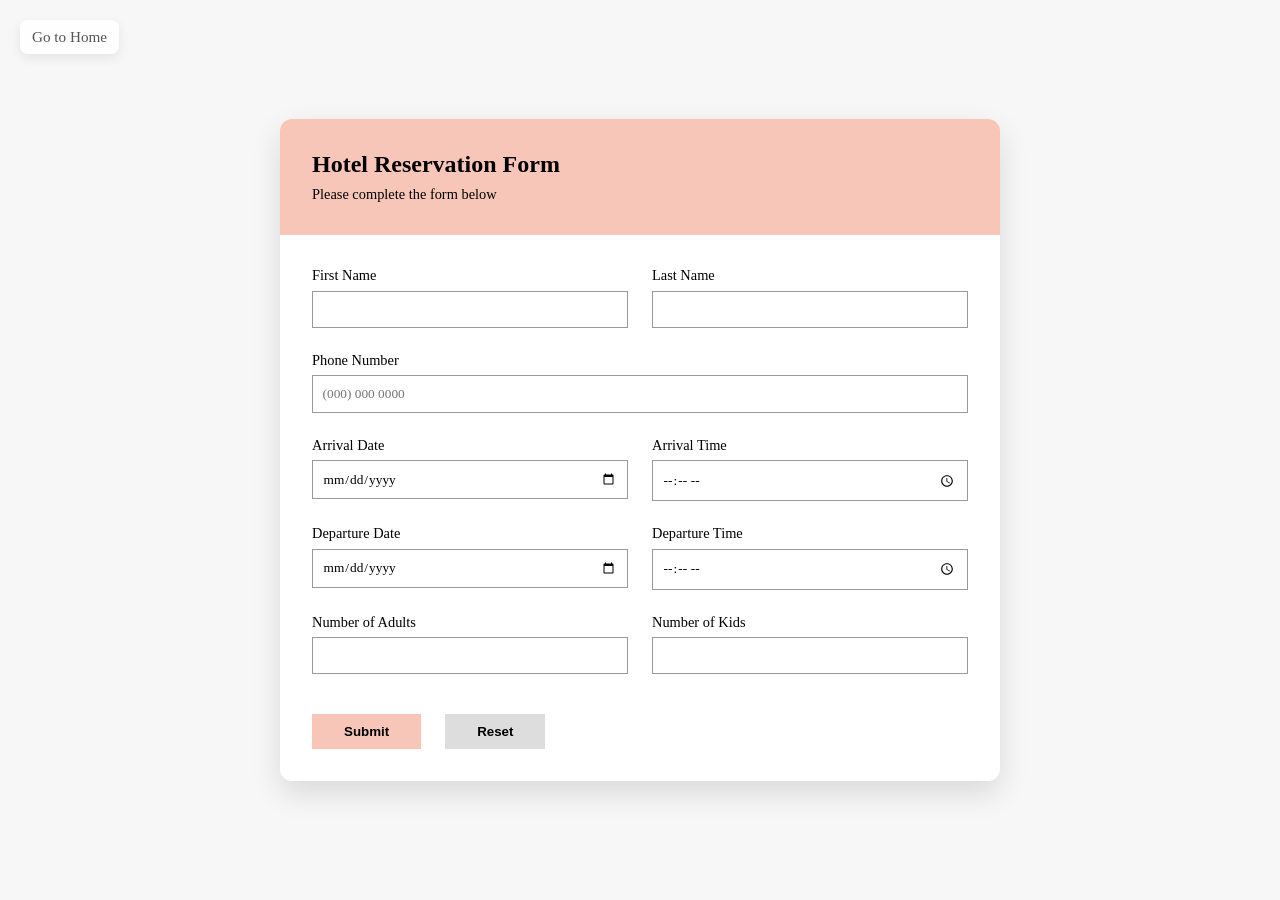
<file: booking.html>
<!DOCTYPE html>
<html lang="en">
<head>
  <meta charset="UTF-8" />
  <title>Hotel Reservation</title>
  <meta name="viewport" content="width=device-width, initial-scale=1" />
  <link rel="stylesheet" href="booking.css" />
</head>

<body>
  <a href="index.html" class="home-link">Go to Home</a>

<main class="form-wrapper">

  <section class="reservation-card">

    <header class="form-header">
      
      <h1>Hotel Reservation Form</h1>
      <p>Please complete the form below</p>
    </header>

 <form name="contact" method="POST" data-netlify="true">
      

      <div class="two-cols">
        <label>
          First Name
          <input type="text" name="first-name" required>
        </label>

        <label>
          Last Name
          <input type="text" name="last-name" required>
        </label>
      </div>

      <label>
        Phone Number
        <input type="tel" name="phone" placeholder="(000) 000 0000">
      </label>

      <div class="two-cols">
        <label>
          Arrival Date
          <input type="date" name="arrival-date" required>
        </label>

        <label>
          Arrival Time
          <input type="time" name="arrival-time">
        </label>
      </div>

      <div class="two-cols">
        <label>
          Departure Date
          <input type="date" name="departure-date" required>
        </label>

        <label>
          Departure Time
          <input type="time" name="departure-time">
        </label>
      </div>

      <div class="two-cols">
        <label>
          Number of Adults
          <input type="number" name="adults" min="1">
        </label>

        <label>
          Number of Kids
          <input type="number" name="kids" min="0">
        </label>
      </div>

      <div class="form-buttons">
        <button type="submit">Submit</button>
        <button type="reset" class="secondary">Reset</button>
      </div>

    </form>

  </section>

</main>

</body>
</html>
</file>
<file: booking.css>
* {
  box-sizing: border-box;
}

body {
  margin: 0;
  background: #f7f7f7; /* açık beyaz */
  font-family: serif;
}

.form-wrapper {
  min-height: 100vh;
  display: flex;
  align-items: center;
  justify-content: center;
  padding: 2rem 1rem;
}

.reservation-card {
  background: #fff;
  max-width: 720px;
  width: 100%;
  border-radius: 12px;
  overflow: hidden;
  box-shadow: 0 12px 30px rgba(0, 0, 0, 0.12);
}

.form-header {
  background: #f7c6b8;/* pastel somon */
  padding: 2rem;
}

.form-header h1 {
  margin: 0 0 0.5rem;
}

.form-header p {
  margin: 0;
  font-size: 0.9rem;
}

form {
  padding: 2rem;
  display: flex;
  flex-direction: column;
  gap: 1.5rem;
}

label {
  display: flex;
  flex-direction: column;
  font-size: 0.9rem;
  gap: 0.4rem;
}

input {
  padding: 0.6rem;
  border: 1px solid #999;
  font-family: inherit;
}

.two-cols {
  display: grid;
  grid-template-columns: 1fr 1fr;
  gap: 1.5rem;
}

.form-buttons {
  display: flex;
  gap: 1.5rem;
  margin-top: 1rem;
}

button {
  padding: 0.6rem 2rem;
  border: none;
 background: #f7c6b8;
  cursor: pointer;
  font-weight: bold;
}

button.secondary {
  background: #ddd;
}

.home-link {
  position: fixed;
  top: 20px;
  left: 20px;

  text-decoration: none;
  font-size: 0.95rem;
  font-weight: 500;

  color: #555;
  background: rgba(255, 255, 255, 0.85);
  padding: 8px 12px;
  border-radius: 8px;

  box-shadow: 0 4px 12px rgba(0, 0, 0, 0.08);
  transition: all 0.2s ease;
}

.home-link:hover {
  color: #222;
  background: #fff;
  transform: translateY(-1px);
}
</file>
